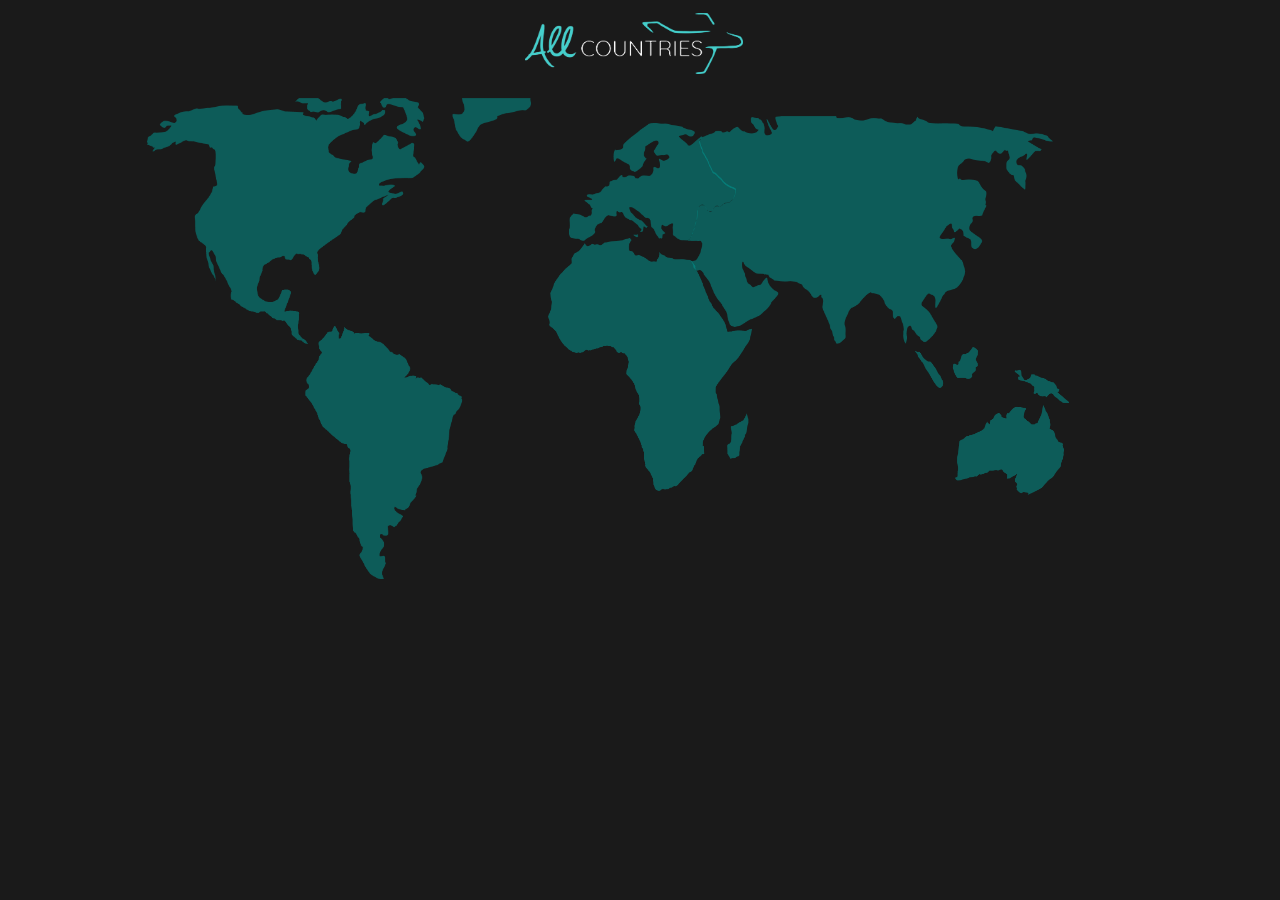
<file: index.html>
<!DOCTYPE html>
<html>
<head> 
    <link rel="stylesheet" type="text/css" href="./index.css"> 
    <title> All Countries</title>
    <link rel="shortcut icon" href="icon.png" type="image/x-png"/>
</head>
<body>

<div >
    <img id=logo src=LOGO.png>
</div>


<div class="mapinha">
   <a href="americas.html" ><img id="americas" class="mapa mapa2" src="./img/americas2.png" width="30%"></a>
   <a href="europe.html" ><img id="europa" class="mapa mapa2" src="./img/europa2.png" width="13%"></a>
   <a href="africa.html" ><img id="africa" class="mapa mapa2" src="./img/africa2.png" width="16%"></a>
   <a href="asia.html" ><img id="asia" class="mapa mapa2" src="./img/asia2.png" width="28.6%"></a>
   <a href="oceania.html" ><img id="oceania" class="mapa mapa2" src="./img/oceania2.png" width="12%"></a>
</div>


</body>
</html>
</file>
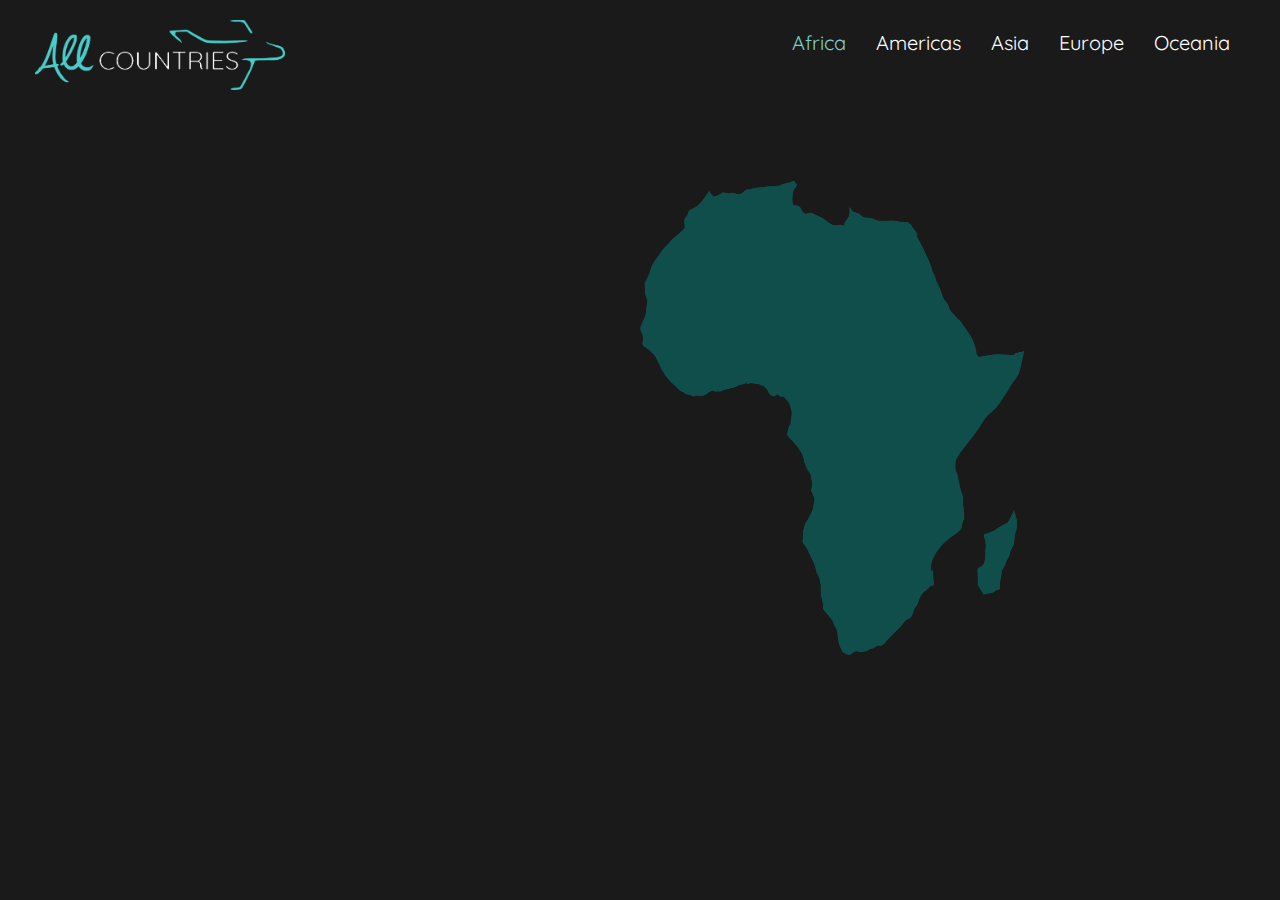
<file: africa.html>
<!DOCTYPE html>
<html lang=pt-br>
<head>
	<title>All About Countries</title>
	<meta charset="UTF-8">
	<link href="https://fonts.googleapis.com/css?family=Quicksand&display=swap" rel="stylesheet">
	<link rel="stylesheet" type="text/css" href="main.css">
	<link href="https://fonts.googleapis.com/css?family=Bebas+Neue&display=swap" rel="stylesheet">
	<link rel="stylesheet" href="https://cdnjs.cloudflare.com/ajax/libs/animate.css/3.7.2/animate.min.css">
	<link rel="shortcut icon" href="icon.png" type="image/x-png"/>


	<script
	  src="https://code.jquery.com/jquery-3.4.1.min.js"
	  integrity="sha256-CSXorXvZcTkaix6Yvo6HppcZGetbYMGWSFlBw8HfCJo="
	  crossorigin="anonymous">
	</script>
	<script>
		function chamarAPI() {
			jQuery.getJSON('https://restcountries.eu/rest/v2/region/africa', function(data) {
				paises = data;

				data.forEach(function(el) {
					$('#lista-de-paises').append('<li><a href="#" onclick="dadosPais(\''+el.name+'\')">'+el.name+'</a></li>')
				})
			});
		}

		function dadosPais(name) {
			jQuery.getJSON('https://restcountries.eu/rest/v2/name/'+name, 
			function(data) {
				console.log(data);
				
					data.forEach(function(el) {
						let dados = '<div id="info" class="animated slow fadeInUp"><div id="pt1"><li><em> Name: </em> '+el.name+'</li><li> <em> Alpha-3 Code: </em> '+el.alpha3Code+'</li><li> <em> Calling code: </em> '+el.callingCodes+'</li><li><em>Capital: </em> '+el.capital+'</li><li> <em>Subregion: </em> '+el.subregion+'</li><li><em>Population:</em> '+el.population+'</li> </div> <div id="pt2"> <li><em>Latitude:</em> '+el.latlng[0]+'</li> <li><em>Longitude: </em> '+el.latlng[1]+'</li><li><em>Area: </em>'+el.area+' km²</li><li><em>Borders:</em> '+el.borders+'</li><li><em>Currency:</em> '+el.currencies[0].name+' ('+el.currencies[0].symbol+')</li><li><em>Language:</em> '+el.languages[0].name+'</li></div>';
						
						$('#lista-de-dados').empty();
						$('#lista-de-dados').append ('<img id="bandeira" class="animated slow pulse" src="' +el.flag+ '"> ');
						$('#lista-de-dados').append(dados);				
					})
				
			});
		}
		

		jQuery(document).ready(function() {
			chamarAPI();
		});
</script>
</head>
<body>
	<nav id="menu">
		<a href="./index.html"><img src="./LOGO.png" id="img-logo" alt="logo"> </a>
		<div id=navbar>
			<ul>
				<li><a style="color:#80cecb;" href="./africa.html">Africa</a></li>
				<li><a href="./americas.html">Americas</a></li>
				<li><a href="./asia.html">Asia</a></li>
				<li><a href="./europe.html">Europe</a></li>
				<li><a href="./oceania.html">Oceania</a></li>
			</ul>
		</div>
	</nav>
		<ul id="lista-de-paises"></ul>
		
		<ul id="lista-de-dados">
		<img src="./img/africa2.png" alt="continente americano" id="foto-cont" width="60%">
		</ul>
</body>
</html>
</file>
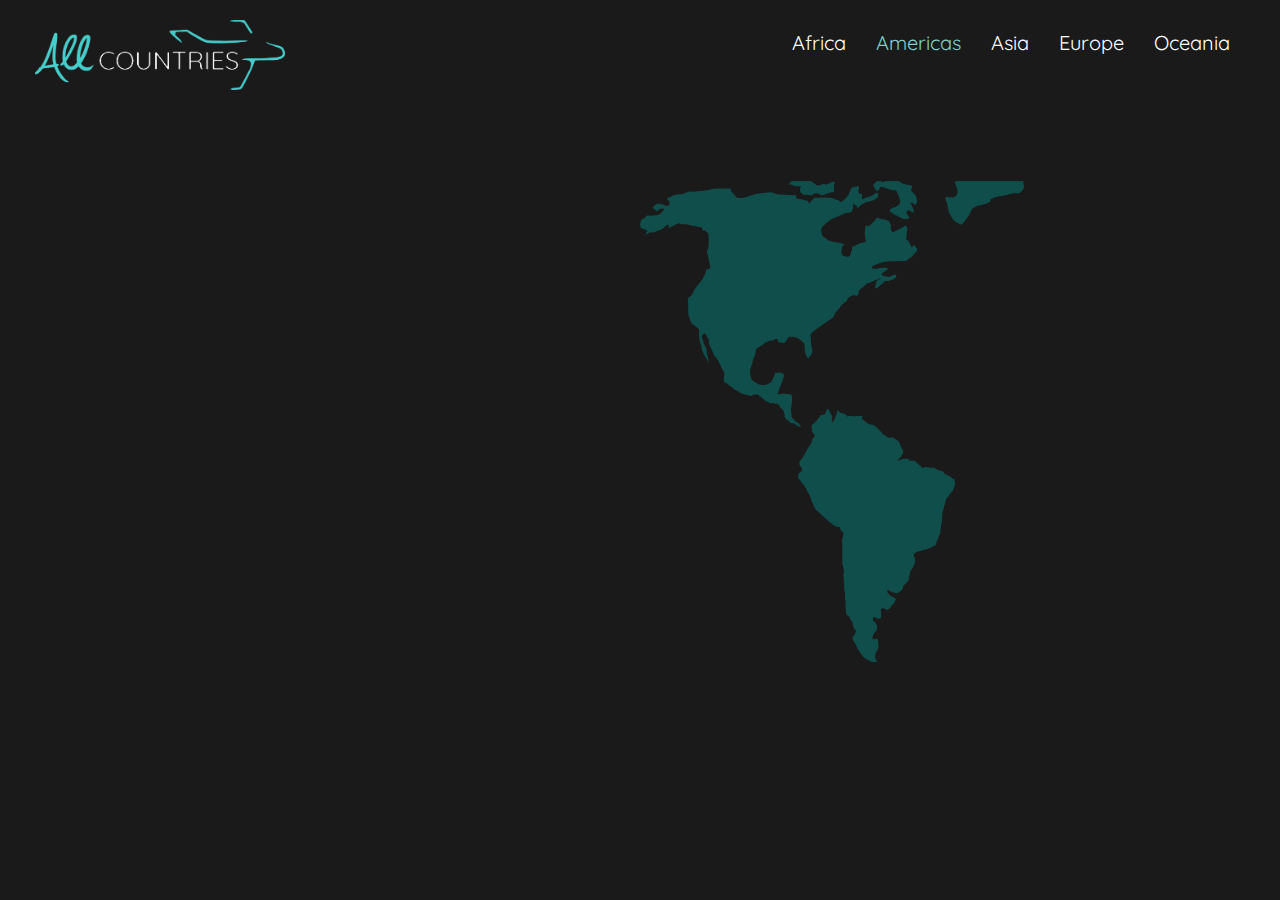
<file: americas.html>
<!DOCTYPE html>
<html lang=pt-br>
<head>
	<title>All Countries</title>
	<meta charset="UTF-8">
	
	<link rel="stylesheet" type="text/css" href="main.css">
	<link href="https://fonts.googleapis.com/css?family=Bebas+Neue&display=swap" rel="stylesheet">
	<link href="https://fonts.googleapis.com/css?family=Quicksand&display=swap" rel="stylesheet">
	<link rel="stylesheet" href="https://cdnjs.cloudflare.com/ajax/libs/animate.css/3.7.2/animate.min.css">
	<link rel="shortcut icon" href="icon.png" type="image/x-png"/>


	<script
	  src="https://code.jquery.com/jquery-3.4.1.min.js"
	  integrity="sha256-CSXorXvZcTkaix6Yvo6HppcZGetbYMGWSFlBw8HfCJo="
	  crossorigin="anonymous">
	</script>
	<script>
		function chamarAPI() {
			jQuery.getJSON('https://restcountries.eu/rest/v2/region/americas', function(data) {
				paises = data;

				data.forEach(function(el) {
					$('#lista-de-paises').append('<li><a href="#" onclick="dadosPais(\''+el.name+'\')">'+el.name+'</a></li>')
				})
			});
		}

		function dadosPais(name) {
			jQuery.getJSON('https://restcountries.eu/rest/v2/name/'+name, 
			function(data) {
				console.log(data);
				
					data.forEach(function(el) {
						let dados = '<div id="info" class="animated slow fadeInUp"><div id="pt1"><li><em> Name: </em> '+el.name+'</li><li> <em> Alpha-3 Code: </em> '+el.alpha3Code+'</li><li> <em> Calling code: </em> '+el.callingCodes+'</li><li><em>Capital: </em> '+el.capital+'</li><li> <em>Subregion: </em> '+el.subregion+'</li><li><em>Population:</em> '+el.population+'</li> </div> <div id="pt2"> <li><em>Latitude:</em> '+el.latlng[0]+'</li> <li><em>Longitude: </em> '+el.latlng[1]+'</li><li><em>Area: </em>'+el.area+' km²</li><li><em>Borders:</em> '+el.borders+'</li><li><em>Currency:</em> '+el.currencies[0].name+' ('+el.currencies[0].symbol+')</li><li><em>Language:</em> '+el.languages[0].name+'</li></div>';
						
						$('#lista-de-dados').empty();
						$('#lista-de-dados').append ('<img id="bandeira" class="animated slow pulse" src="' +el.flag+ '"> ');
						$('#lista-de-dados').append(dados);				
					})
				
			});
		}		

		jQuery(document).ready(function() {
			chamarAPI();
		});
</script>
</head>
<body>
	<nav id="menu">
			<a href="./index.html"><img src="./LOGO.png" id="img-logo" alt="logo"> </a>
		<div id=navbar>
			<ul>
				<li ><a href="./africa.html">Africa</a></li>
				<li><a style="color:#80cecb;" href="./americas.html">Americas</a></li>
				<li><a href="./asia.html">Asia</a></li>
				<li><a href="./europe.html">Europe</a></li>
				<li><a href="./oceania">Oceania</a></li>
			</ul>
		</div>
	</nav>
		<ul id="lista-de-paises">
		</ul>
		
		<ul id="lista-de-dados">
		<img src="./img/americas2.png" alt="continente americano" id="foto-cont" width="60%">
		</ul>
</body>
</html>
</file>
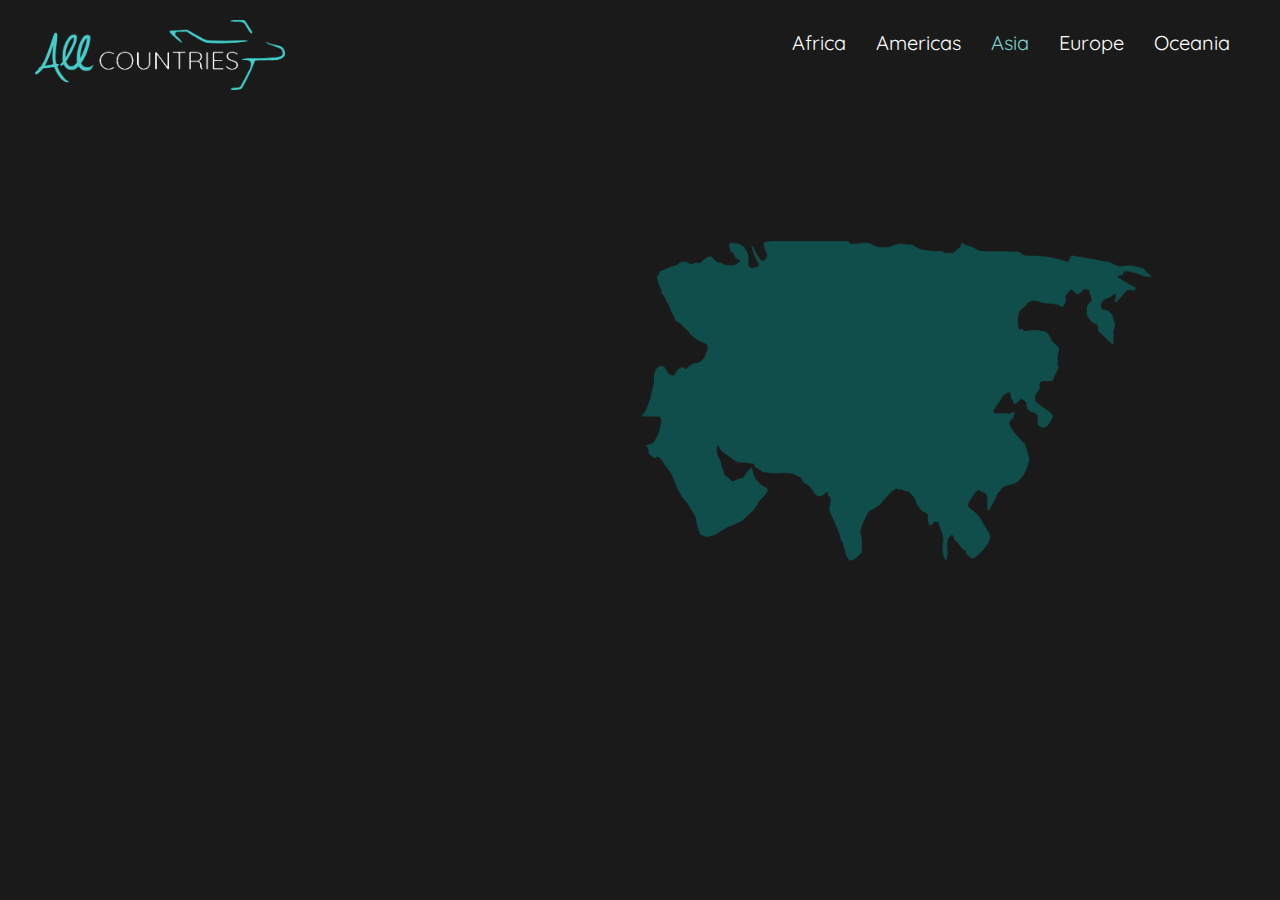
<file: asia.html>
<!DOCTYPE html>
<html lang=pt-br>
<head>
	<title>All About Countries</title>
	<meta charset="UTF-8">
	<link href="https://fonts.googleapis.com/css?family=Quicksand&display=swap" rel="stylesheet">
	<link rel="stylesheet" type="text/css" href="main.css">
	<link href="https://fonts.googleapis.com/css?family=Bebas+Neue&display=swap" rel="stylesheet">
	<link rel="stylesheet" href="https://cdnjs.cloudflare.com/ajax/libs/animate.css/3.7.2/animate.min.css">
	<link rel="shortcut icon" href="icon.png" type="image/x-png"/>


	<script
	  src="https://code.jquery.com/jquery-3.4.1.min.js"
	  integrity="sha256-CSXorXvZcTkaix6Yvo6HppcZGetbYMGWSFlBw8HfCJo="
	  crossorigin="anonymous">
	</script>
	<script>	
		function chamarAPI() {
			jQuery.getJSON('https://restcountries.eu/rest/v2/region/asia', function(data) {
				paises = data;
				data.forEach(function(el) {
					$('#lista-de-paises').append('<li><a href="#" onclick="dadosPais(\''+el.name+'\')">'+el.name+'</a></li>')
				})
			});
		}

		function dadosPais(name) {
			jQuery.getJSON('https://restcountries.eu/rest/v2/name/'+name, 
			function(data) {
				console.log(data);				
					data.forEach(function(el) {
						let dados = '<div id="info" class="animated slow fadeInUp"><div id="pt1"><li><em> Name: </em> '+el.name+'</li><li> <em> Alpha-3 Code: </em> '+el.alpha3Code+'</li><li> <em> Calling code: </em> '+el.callingCodes+'</li><li><em>Capital: </em> '+el.capital+'</li><li> <em>Subregion: </em> '+el.subregion+'</li><li><em>Population:</em> '+el.population+'</li> </div> <div id="pt2"> <li><em>Latitude:</em> '+el.latlng[0]+'</li> <li><em>Longitude: </em> '+el.latlng[1]+'</li><li><em>Area: </em>'+el.area+' km²</li><li><em>Borders:</em> '+el.borders+'</li><li><em>Currency:</em> '+el.currencies[0].name+' ('+el.currencies[0].symbol+')</li><li><em>Language:</em> '+el.languages[0].name+'</li></div>';
						
						$('#lista-de-dados').empty();
						$('#lista-de-dados').append ('<img id="bandeira" class="animated slow pulse" src="' +el.flag+ '"> ');
						$('#lista-de-dados').append(dados);				
					})
			});
		}
		jQuery(document).ready(function() {
			chamarAPI();
		});
</script>
</head>
<body>
	<nav id="menu">
		<a href="./index.html"><img src="./LOGO.png" id="img-logo" alt="logo"> </a>
		<div id=navbar>
			<ul>
				<li><a href="./africa.html">Africa</a></li>
				<li><a href="./americas.html">Americas</a></li>
				<li><a style="color:#80cecb;" href="./asia.html">Asia</a></li>
				<li><a href="./europe.html">Europe</a></li>
				<li><a href="./oceania.html">Oceania</a></li>
			</ul>
		</div>
	</nav>
		<ul id="lista-de-paises"></ul>
		
		<ul id="lista-de-dados">
		<img src="./img/asia2.png" alt="continente americano" id="foto-cont" width="80%" style="margin-top: 100px">
		</ul>
</body>
</html>
</file>
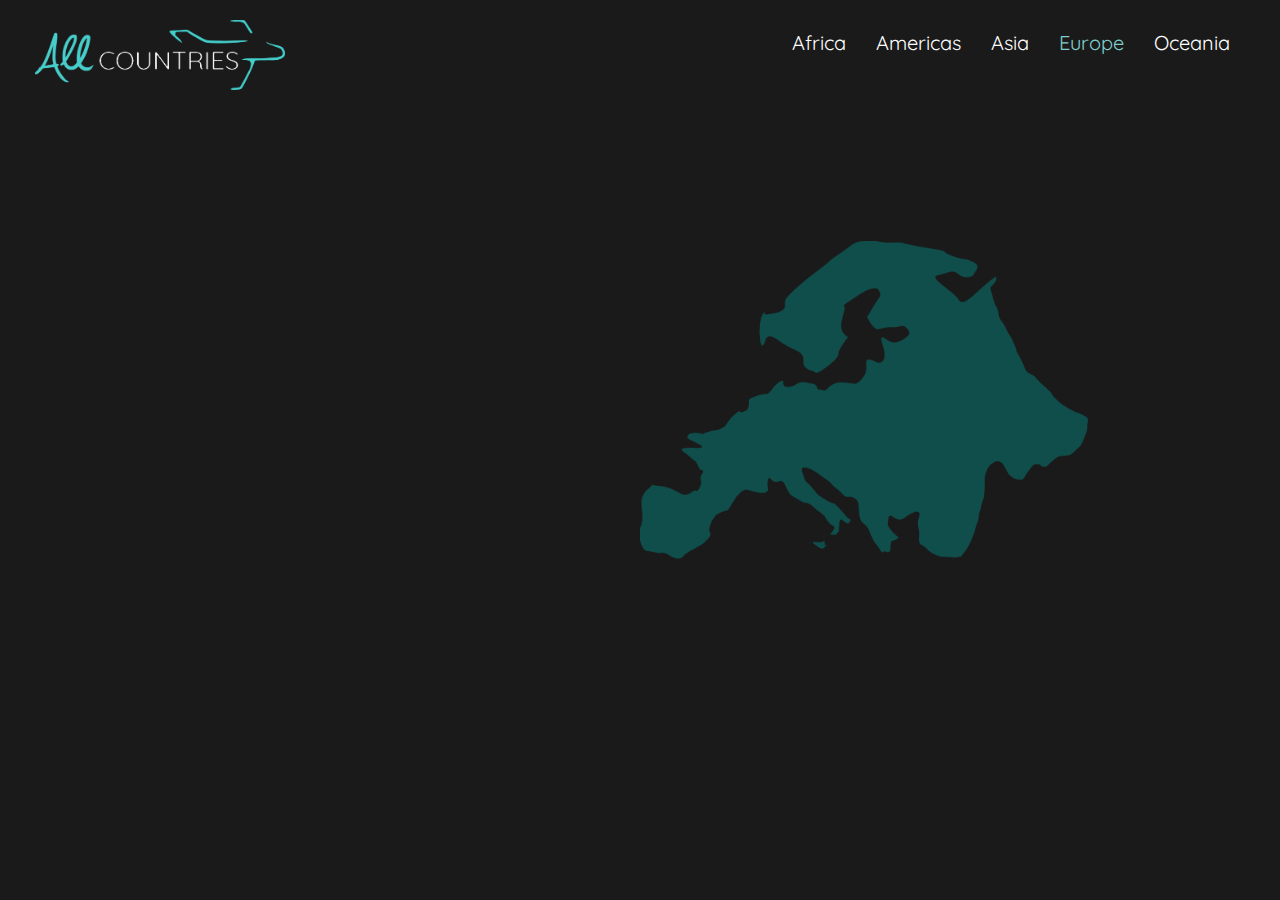
<file: europe.html>
<!DOCTYPE html>
<html lang=pt-br>
<head>
	<title>All About Countries</title>
	<meta charset="UTF-8">
	<link href="https://fonts.googleapis.com/css?family=Quicksand&display=swap" rel="stylesheet">
	<link rel="stylesheet" type="text/css" href="main.css">
	<link href="https://fonts.googleapis.com/css?family=Bebas+Neue&display=swap" rel="stylesheet">
	<link rel="stylesheet" href="https://cdnjs.cloudflare.com/ajax/libs/animate.css/3.7.2/animate.min.css">
	<link rel="shortcut icon" href="icon.png" type="image/x-png"/>


	<script
	  src="https://code.jquery.com/jquery-3.4.1.min.js"
	  integrity="sha256-CSXorXvZcTkaix6Yvo6HppcZGetbYMGWSFlBw8HfCJo="
	  crossorigin="anonymous">
	</script>
	<script>
		function chamarAPI() {
			jQuery.getJSON('https://restcountries.eu/rest/v2/region/europe', function(data) {
				paises = data;

				data.forEach(function(el) {
					$('#lista-de-paises').append('<li><a href="#" onclick="dadosPais(\''+el.name+'\')">'+el.name+'</a></li>')
				})
			});
		}

		function dadosPais(name) {
			jQuery.getJSON('https://restcountries.eu/rest/v2/name/'+name, 
			function(data) {
				console.log(data);
				
					data.forEach(function(el) {
						let dados = '<div id="info" class="animated slow fadeInUp"><div id="pt1"><li><em> Name: </em> '+el.name+'</li><li> <em> Alpha-3 Code: </em> '+el.alpha3Code+'</li><li> <em> Calling code: </em> '+el.callingCodes+'</li><li><em>Capital: </em> '+el.capital+'</li><li> <em>Subregion: </em> '+el.subregion+'</li><li><em>Population:</em> '+el.population+'</li> </div> <div id="pt2"> <li><em>Latitude:</em> '+el.latlng[0]+'</li> <li><em>Longitude: </em> '+el.latlng[1]+'</li><li><em>Area: </em>'+el.area+' km²</li><li><em>Borders:</em> '+el.borders+'</li><li><em>Currency:</em> '+el.currencies[0].name+' ('+el.currencies[0].symbol+')</li><li><em>Language:</em> '+el.languages[0].name+'</li></div>';
						
						$('#lista-de-dados').empty();
						$('#lista-de-dados').append ('<img id="bandeira" class="animated slow pulse" src="' +el.flag+ '"> ');
						$('#lista-de-dados').append(dados);				
					})
				
			});
		}
		

		jQuery(document).ready(function() {
			chamarAPI();
		});
</script>
</head>
<body>
	<nav id="menu">	
		<a href="./index.html"><img src="./LOGO.png" id="img-logo" alt="logo"> </a>
		<div id=navbar>
			<ul>
				<li><a href="./africa.html">Africa</a></li>
				<li><a href="./americas.html">Americas</a></li>
				<li><a href="./asia.html">Asia</a></li>
				<li><a style="color:#80cecb;" href="./europe.html">Europe</a></li>
				<li><a href="./oceania.html">Oceania</a></li>
			</ul>
		</div>
	</nav>
		<ul id="lista-de-paises"></ul>
		
		<ul id="lista-de-dados">
		<img src="./img/europa2.png" alt="continent european" id="foto-cont" width="70%" style="margin-top:100px">
		</ul>
</body>
</html>
</file>
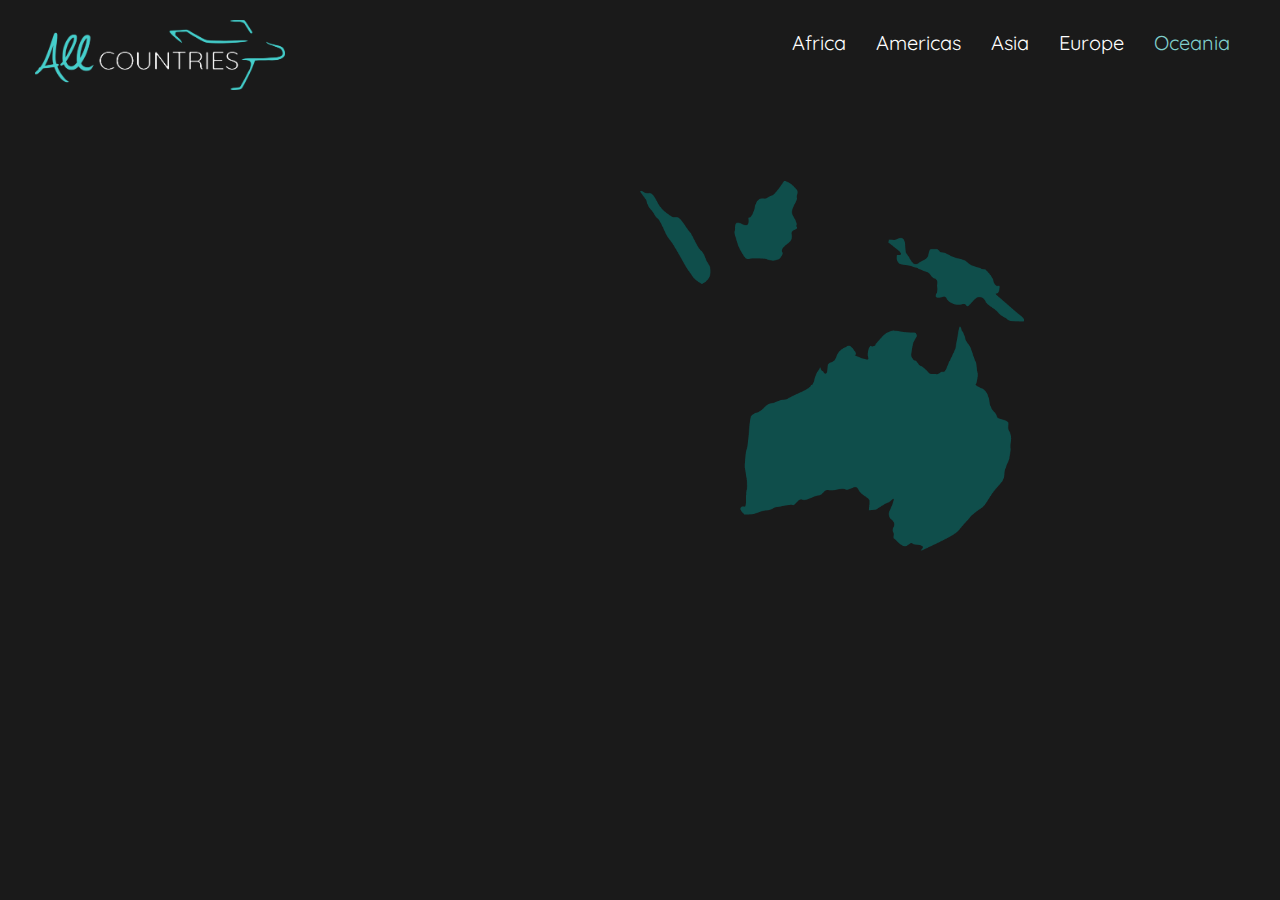
<file: oceania.html>
<!DOCTYPE html>
<html lang=pt-br>
<head>
	<title>All About Countries</title>
	<meta charset="UTF-8">
	<link href="https://fonts.googleapis.com/css?family=Quicksand&display=swap" rel="stylesheet">
	<link rel="stylesheet" type="text/css" href="main.css">
	<link href="https://fonts.googleapis.com/css?family=Bebas+Neue&display=swap" rel="stylesheet">
	<link rel="stylesheet" href="https://cdnjs.cloudflare.com/ajax/libs/animate.css/3.7.2/animate.min.css">
	<link rel="shortcut icon" href="icon.png" type="image/x-png"/>


	<script
	  src="https://code.jquery.com/jquery-3.4.1.min.js"
	  integrity="sha256-CSXorXvZcTkaix6Yvo6HppcZGetbYMGWSFlBw8HfCJo="
	  crossorigin="anonymous">
	</script>
	<script>
		function chamarAPI() {
			jQuery.getJSON('https://restcountries.eu/rest/v2/region/oceania', function(data) {
				paises = data;

				data.forEach(function(el) {
					$('#lista-de-paises').append('<li><a href="#" onclick="dadosPais(\''+el.name+'\')">'+el.name+'</a></li>')
				})
			});
		}

		function dadosPais(name) {
			jQuery.getJSON('https://restcountries.eu/rest/v2/name/'+name, 
			function(data) {
				console.log(data);
				
					data.forEach(function(el) {
						let dados = '<div id="info" class="animated slow fadeInUp"><div id="pt1"><li><em> Name: </em> '+el.name+'</li><li> <em> Alpha-3 Code: </em> '+el.alpha3Code+'</li><li> <em> Calling code: </em> '+el.callingCodes+'</li><li><em>Capital: </em> '+el.capital+'</li><li> <em>Subregion: </em> '+el.subregion+'</li><li><em>Population:</em> '+el.population+'</li> </div> <div id="pt2"> <li><em>Latitude:</em> '+el.latlng[0]+'</li> <li><em>Longitude: </em> '+el.latlng[1]+'</li><li><em>Area: </em>'+el.area+' km²</li><li><em>Borders:</em> '+el.borders+'</li><li><em>Currency:</em> '+el.currencies[0].name+' ('+el.currencies[0].symbol+')</li><li><em>Language:</em> '+el.languages[0].name+'</li></div>';
						
						$('#lista-de-dados').empty();
						$('#lista-de-dados').append ('<img id="bandeira" class="animated slow pulse" src="' +el.flag+ '"> ');
						$('#lista-de-dados').append(dados);				
					})
				
			});
		}
		

		jQuery(document).ready(function() {
			chamarAPI();
		});
</script>
</head>
<body>
	<nav id="menu">
		<a href="./index.html"><img src="./LOGO.png" id="img-logo" alt="logo"> </a>
		<div id=navbar>
			<ul>
				<li><a href="./africa.html">Africa</a></li>
				<li><a href="./americas.html">Americas</a></li>
				<li><a href="./asia.html">Asia</a></li>
				<li><a href="./europe.html">Europe</a></li>
				<li><a style="color:#80cecb;" href="./oceania.html">Oceania</a></li>
			</ul>
		</div>
	</nav>
		<ul id="lista-de-paises"></ul>
		
		<ul id="lista-de-dados">
		<img src="./img/oceania2.png" alt="continent oceania" id="foto-cont" width="60%">
		</ul>
</body>
</html>
</file>
<file: index.css>
#logo{
    width: 17%;
    position: absolute;
    padding:5px;
    margin-left:40%;    
}

body{
    background-color: #1a1a1a;	
	cursor: crosshair;
}


.mapa{
 
    height: auto;
    margin-top:0;
    position: absolute;
}

.mapa2{
    display: block;
    position: absolute;
    opacity:0.5 ;
}
.mapa2:hover{
    opacity:1 ;
	transform: scale(1.1);
	transition: transform .2s;
}

#americas{
   margin-top: 7%;
}
#europa{
    margin-top: 9%;
    margin-left: 33%;
}
#africa{
    margin-top: 18%;
    margin-left: 31.3%;
}
#asia{
    margin-top: 8.4%;
    margin-left: 42.2%;    
}
#oceania{
    margin-top: 26.5%;
    margin-left: 60%;
}
.mapinha{
    margin-left: 11%;
}
</file>
<file: main.css>
body, html {
    font-family: 'Quicksand', sans-serif;
    color: white;
    background-color: #1a1a1a;
    margin: 0;
    height: 100%;
	cursor: crosshair;
	overflow-y: hidden;
}

em {
    font-weight: bolder;
    font-style: normal;
}

#menu {
    justify-content: space-between;
    width: 100%;
    height: 60px;
}

#img-logo {
    height: 70px;
    position: absolute;
	margin: 20px auto 0 35px;
}


#navbar {
    display: block;
    float: right;
	margin-top: 10px;
}

#navbar ul{
    list-style-type: none;
    display: inline-flex;    
    margin-right: 20px;
    margin-top: 20px;
    position: relative;
}

#navbar li a {    
    text-decoration: none;
    color: rgb(24, 24, 24);
    margin-right: 20px;
    right: 0;
    padding: 0 10px 5px 0;
    font-size: 20px;
	color: white;
}


#navbar li a:hover  {
	color: #80cecb;
}

#navbar li:hover {	
	transform: scale(1.1);
	transition: transform .3s;
}	

#lista-de-paises {
    list-style-type: none;
    overflow-y: scroll;
	float: left;
    width: 40%;
    height:81%;
    padding: 10px 0 0 0 ;
    margin: 0;
	font-size: 40px;
	position: relative;
	left: 3%;
	top: 8%;
	font-family: 'Bebas Neue', sans-serif; 
	letter-spacing: 4px; 
}

#lista-de-paises::-webkit-scrollbar { 
    display: none; 
} 

#lista-de-paises li{
    padding: 25px 0 10px 30px;
	overflow-y: hidden;
	opacity: 0.8;
}

#lista-de-paises li:hover {
	transform: scale(1.1);
	transition: transform .5s;
	opacity: 1;
	margin-left: 5px;
}

#lista-de-paises li a {
    text-decoration: none;
	color: white;    
}

#lista-de-dados {
    width: 50%;
    float:right;
    list-style-type: none;
    margin-top: 25px;
	position: relative;
	top: 5%;
	padding: 0 0 20px 7%; 
}

#lista-de-dados li {
	padding: 10px 10px 0 0;
	color: white;
    font-family: 'Quicksand', sans-serif;
    line-height: 200%;
	letter-spacing: 2px;
	font-size: 17px;
}

#bandeira {
	position: relative;
    height: 300px;
    margin: 25px auto 15px auto;
}

#info {
	display: block;
}

#pt1 {
    display: block;
    float: left;
    margin-right: 40px; 
}

#pt2 {
    display: block;
    float: left;
}

#foto-cont {
	margin-top: 40px;
	opacity: 0.4;
}

@media screen and (max-width: 950px) {	
	body, html {overflow-y: inherit;}
	#lista-de-paises {font-size: 30px;}
	#bandeira {height: 250px;}
	#lista-de-paises {left: 0;}
}
</file>
